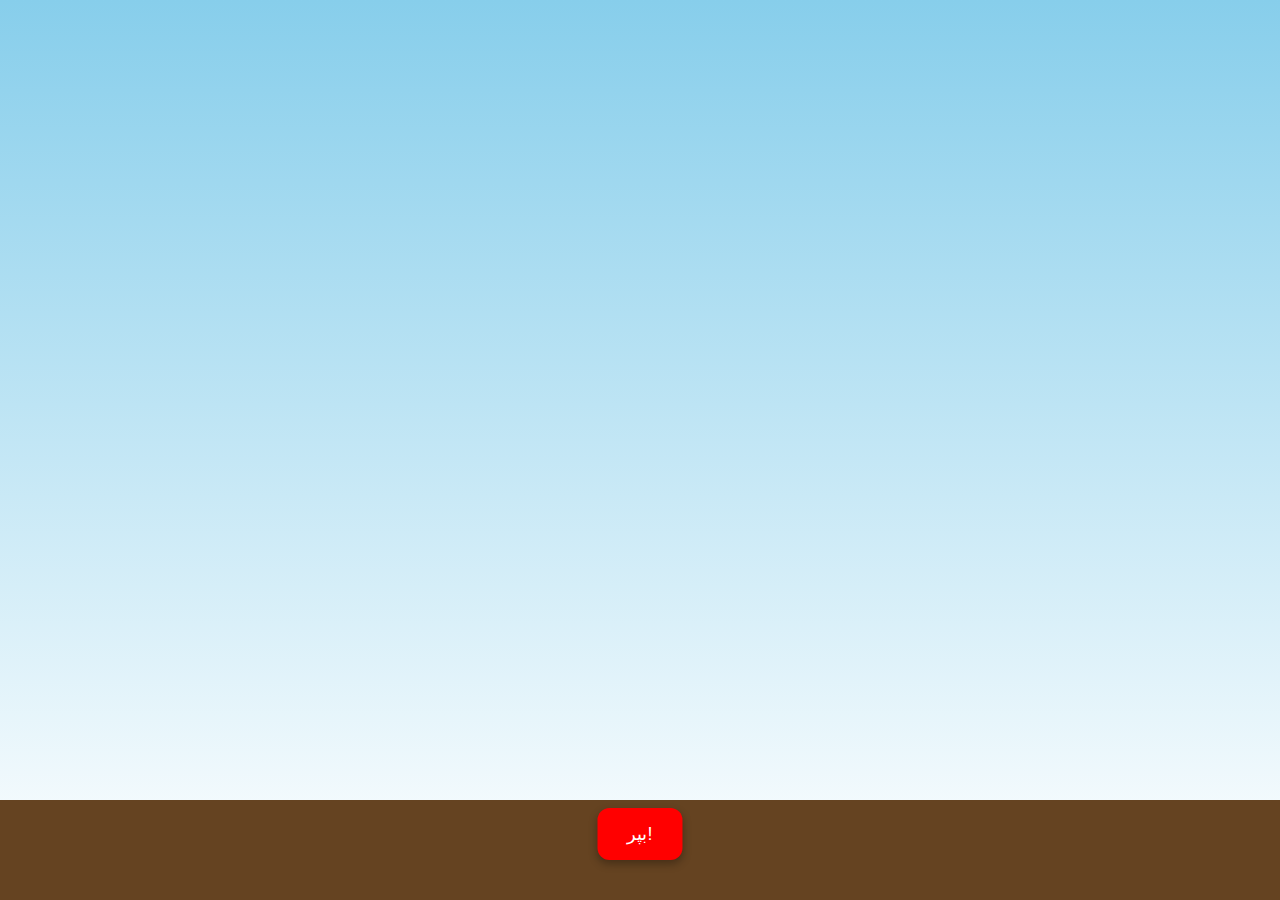
<file: kasra2.html>
<!DOCTYPE html><html lang="fa">
<head>
  <meta charset="UTF-8">
  <title>پرش از ارتفاع!</title>
  <style>
    body {
      font-family: Tahoma;
      text-align: center;
      margin: 0;
      padding: 0;
      background: linear-gradient(#87CEEB, #ffffff);
      height: 100vh;
      overflow: hidden;
    }#character {
  width: 100px;
  height: 100px;
  background: url('https://i.imgur.com/OYhptQw.png') no-repeat center/cover;
  position: absolute;
  top: 50px;
  left: 50%;
  transform: translateX(-50%);
  transition: top 1.2s ease-in;
}

#jumpBtn {
  position: absolute;
  bottom: 40px;
  left: 50%;
  transform: translateX(-50%);
  padding: 15px 30px;
  font-size: 18px;
  background-color: red;
  color: white;
  border: none;
  border-radius: 12px;
  cursor: pointer;
  box-shadow: 0 4px 8px rgba(0, 0, 0, 0.3);
}

#ground {
  position: absolute;
  bottom: 0;
  left: 0;
  width: 100%;
  height: 100px;
  background: #654321;
}

  </style>
</head>
<body>  <div id="character"></div>
  <div id="ground"></div>
  <button id="jumpBtn">بپر!</button>  <audio id="ahSound">
    <source src="https://www.soundjay.com/human/sounds/scream-01.mp3" type="audio/mpeg">
    مرورگر شما از پخش صوت پشتیبانی نمی‌کند.
  </audio>  <script>
    const character = document.getElementById("character");
    const jumpBtn = document.getElementById("jumpBtn");
    const ahSound = document.getElementById("ahSound");

    jumpBtn.addEventListener("click", () => {
      character.style.top = "calc(100% - 200px)";
      setTimeout(() => {
        ahSound.play();
        character.classList.add("shake");
      }, 1200);
    });
  </script></body>
</html>
</file>
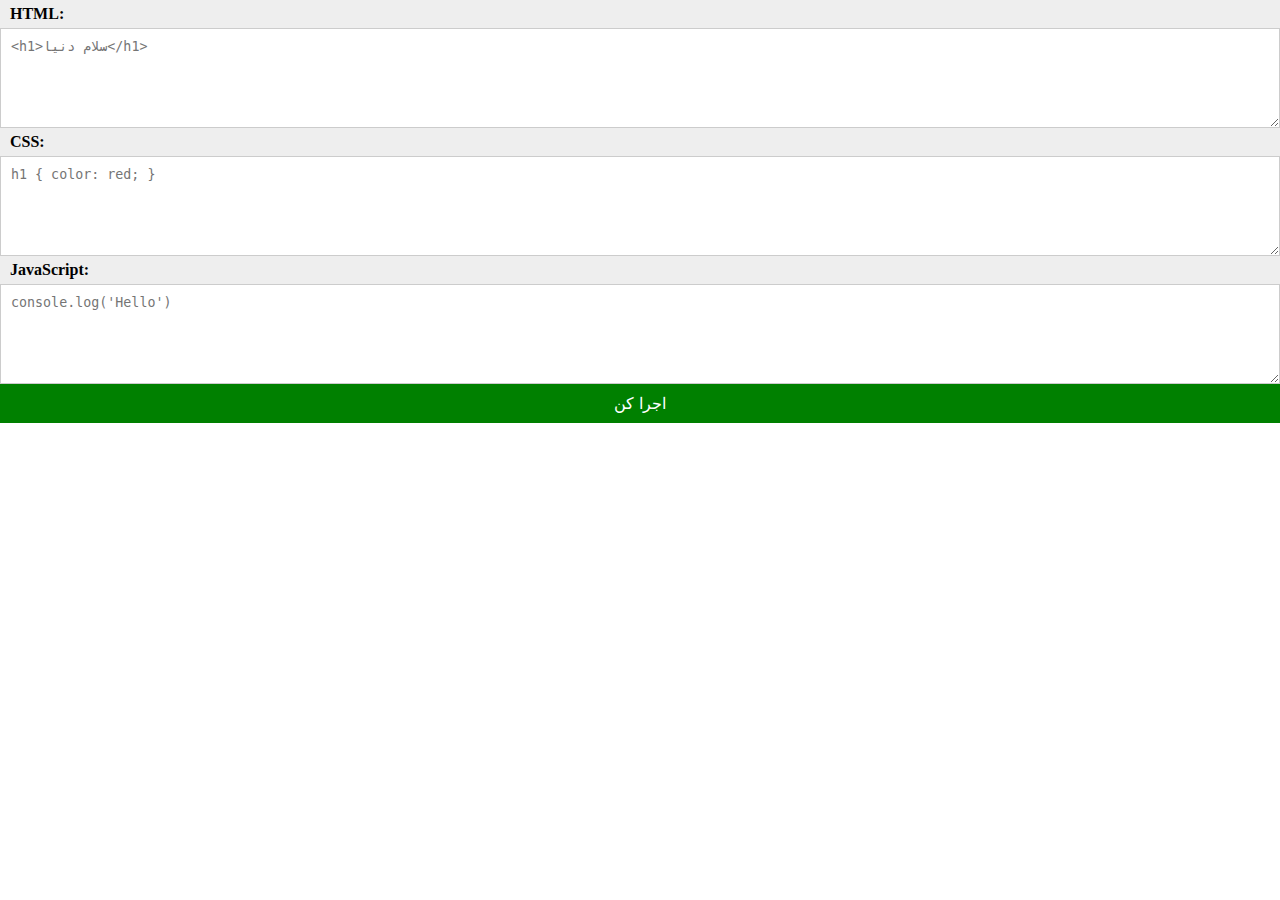
<file: kasra3.html>
<!DOCTYPE html>
<html lang="fa">
<head>
  <meta charset="UTF-8">
  <meta name="viewport" content="width=device-width, initial-scale=1.0">
  <title>سایت‌ساز آنلاین ساده</title>
  <style>
    body {
      margin: 0;
      display: flex;
      flex-direction: column;
      height: 100vh;
      font-family: Tahoma;
    }
    textarea {
      width: 100%;
      height: 100px;
      resize: vertical;
      font-family: monospace;
      padding: 10px;
      border: 1px solid #ccc;
      box-sizing: border-box;
    }
    #editor {
      display: flex;
      flex-direction: column;
      height: 50%;
    }
    iframe {
      flex-grow: 1;
      border: none;
    }
    label {
      background: #eee;
      padding: 5px 10px;
      font-weight: bold;
    }
    button {
      padding: 10px;
      background: green;
      color: white;
      border: none;
      cursor: pointer;
      font-size: 16px;
    }
  </style>
</head>
<body>

  <div id="editor">
    <label for="html">HTML:</label>
    <textarea id="html" placeholder="<h1>سلام دنیا</h1>"></textarea>

    <label for="css">CSS:</label>
    <textarea id="css" placeholder="h1 { color: red; }"></textarea>

    <label for="js">JavaScript:</label>
    <textarea id="js" placeholder="console.log('Hello')"></textarea>

    <button onclick="runCode()">اجرا کن</button>
  </div>

  <iframe id="preview"></iframe>

  <script>
    function runCode() {
      const html = document.getElementById("html").value;
      const css = document.getElementById("css").value;
      const js = document.getElementById("js").value;

      const preview = document.getElementById("preview");
      const code = 
        <html>
          <head><style>${css}</style></head>
          <body>${html}<script>${js}<\/script></body>
        </html>
      ;
      preview.srcdoc = code;
    }
  </script>

</body>
</html>
</file>
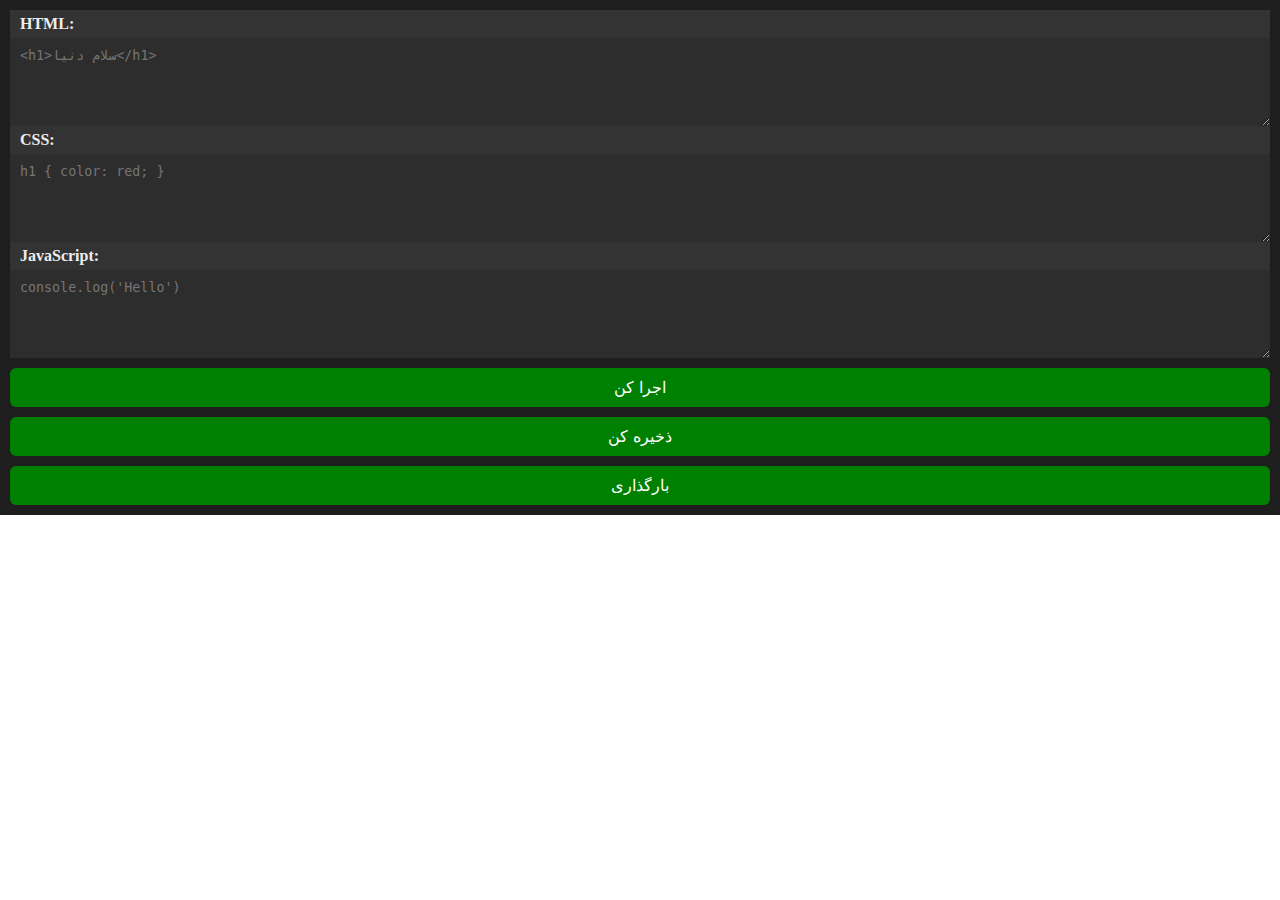
<file: kasra4.html>
<!DOCTYPE html><html lang="fa">
<head>
  <meta charset="UTF-8">
  <meta name="viewport" content="width=device-width, initial-scale=1.0">
  <title>سایت‌ساز آنلاین ساده</title>
  <style>
    body {
      margin: 0;
      display: flex;
      flex-direction: column;
      height: 100vh;
      font-family: Tahoma;
      background-color: #1e1e1e;
      color: #eee;
    }
    textarea {
      width: 100%;
      height: 100px;
      resize: vertical;
      font-family: monospace;
      padding: 10px;
      border: none;
      outline: none;
      box-sizing: border-box;
      background-color: #2d2d2d;
      color: #eee;
    }
    #editor {
      display: flex;
      flex-direction: column;
      height: 55%;
      padding: 10px;
    }
    iframe {
      flex-grow: 1;
      border: none;
      background: white;
    }
    label {
      background: #333;
      padding: 5px 10px;
      font-weight: bold;
    }
    button {
      margin-top: 10px;
      padding: 10px;
      background: green;
      color: white;
      border: none;
      cursor: pointer;
      font-size: 16px;
      border-radius: 6px;
    }
  </style>
</head>
<body>  <div id="editor">
    <label for="html">HTML:</label>
    <textarea id="html" placeholder="<h1>سلام دنیا</h1>"></textarea><label for="css">CSS:</label>
<textarea id="css" placeholder="h1 { color: red; }"></textarea>

<label for="js">JavaScript:</label>
<textarea id="js" placeholder="console.log('Hello')"></textarea>

<button onclick="runCode()">اجرا کن</button>
<button onclick="saveCode()">ذخیره کن</button>
<button onclick="loadCode()">بارگذاری</button>

  </div>  <iframe id="preview"></iframe>  <script>
    function runCode() {
      const html = document.getElementById("html").value;
      const css = document.getElementById("css").value;
      const js = document.getElementById("js").value;

      const preview = document.getElementById("preview");
      const code = 
        <html>
          <head><style>${css}</style></head><body>${html}<script>${js}<\/script></body>
    </html>
  ;
  preview.srcdoc = code;
}

function saveCode() {
  localStorage.setItem("htmlCode", document.getElementById("html").value);
  localStorage.setItem("cssCode", document.getElementById("css").value);
  localStorage.setItem("jsCode", document.getElementById("js").value);
  alert("کدها ذخیره شدند!");
}

function loadCode() {
  document.getElementById("html").value = localStorage.getItem("htmlCode") || "";
  document.getElementById("css").value = localStorage.getItem("cssCode") || "";
  document.getElementById("js").value = localStorage.getItem("jsCode") || "";
  alert("کدها بارگذاری شدند!");
}

  </script></body>
</html>
</file>
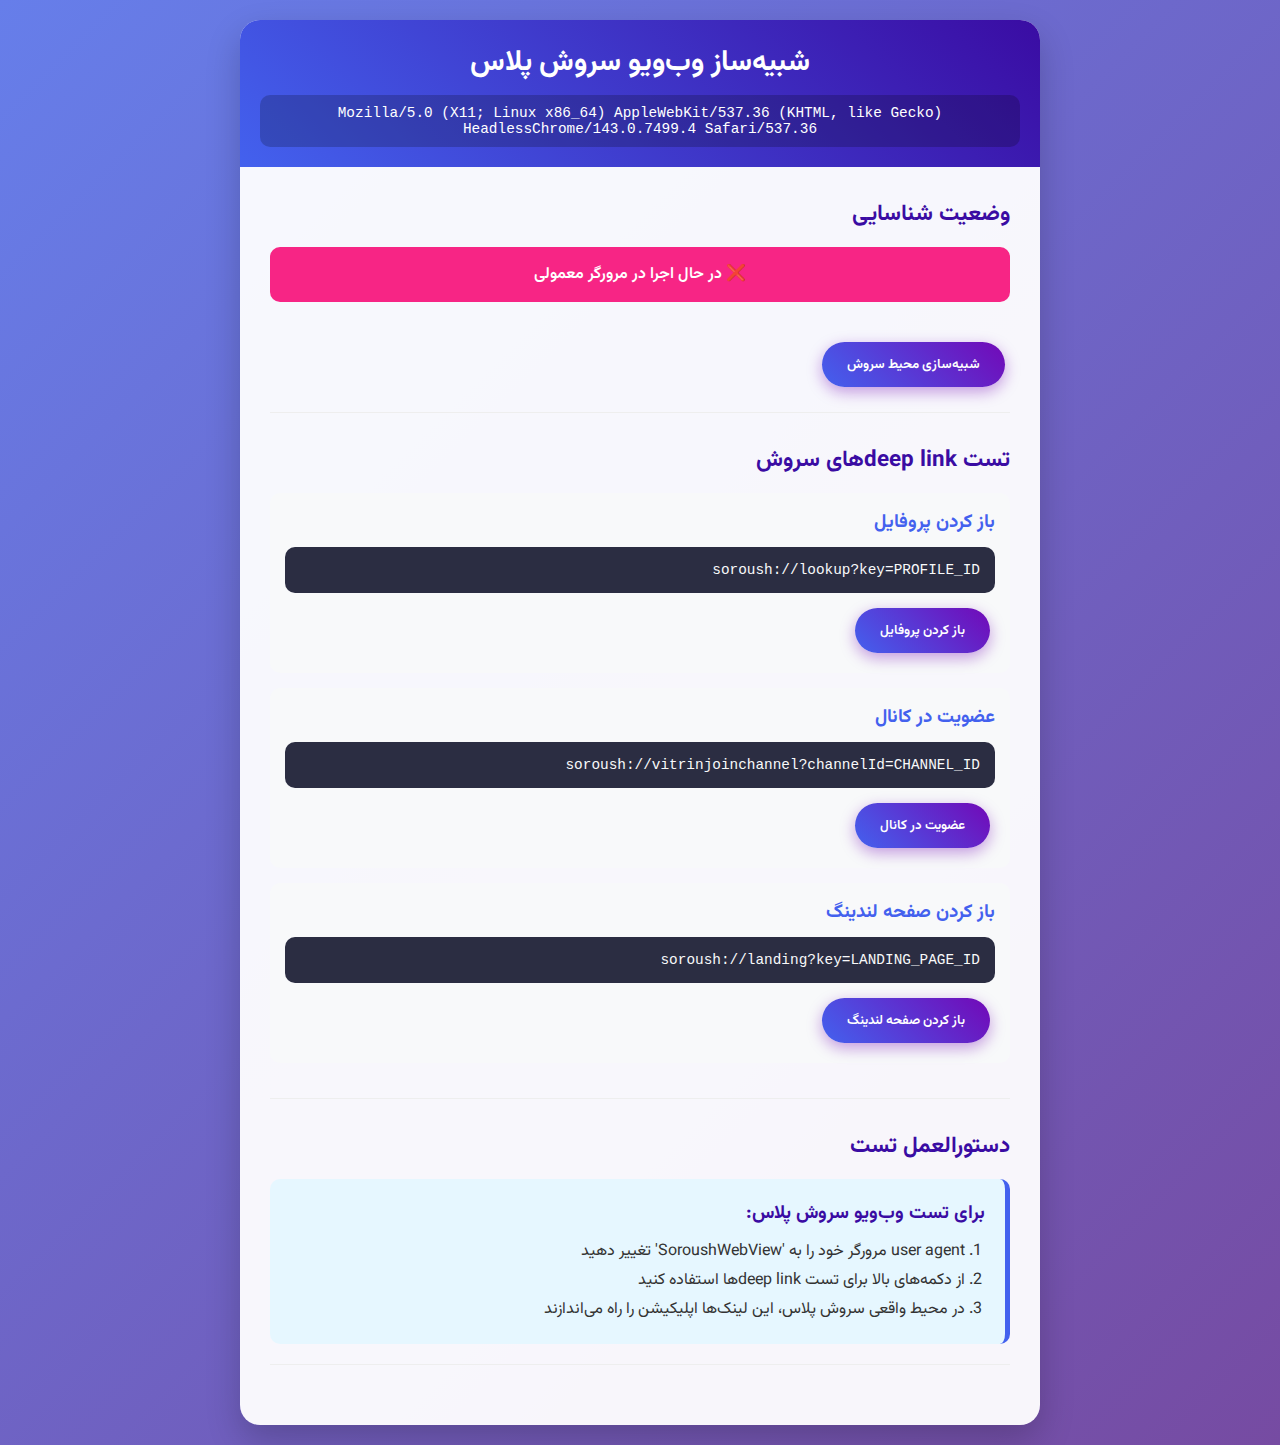
<file: splus.html>
<!DOCTYPE html>
<html lang="fa" dir="rtl">
<head>
    <meta charset="UTF-8">
    <meta name="viewport" content="width=device-width, initial-scale=1.0, maximum-scale=1.0, user-scalable=no">
    <meta name="soroush:swipes:x" content="none">
    <meta name="soroush:swipes:y" content="none">
    <meta property="og:title" content="جنگسترز">
    <meta property="og:site_name" content="جنگسترز">
    <meta name="theme-color" content="#344CB7">
    <meta name="theme-background-color" content="#344CB7">
    <meta name="soroush:theme-accent" content="#344CB7">
    <meta name="soroush:theme-background" content="#344CB7">
    <title>وب‌ویو سروش پلاس</title>
    <style>
        * {
            margin: 0;
            padding: 0;
            box-sizing: border-box;
            font-family: 'Vazirmatn', sans-serif;
        }
        
        body {
            background: linear-gradient(135deg, #667eea 0%, #764ba2 100%);
            min-height: 100vh;
            padding: 20px;
            color: #333;
        }
        
        .container {
            max-width: 800px;
            margin: 0 auto;
            background: rgba(255, 255, 255, 0.95);
            border-radius: 20px;
            overflow: hidden;
            box-shadow: 0 15px 35px rgba(0, 0, 0, 0.2);
        }
        
        header {
            background: linear-gradient(45deg, #4361ee, #3a0ca3);
            padding: 20px;
            text-align: center;
            color: white;
        }
        
        header h1 {
            font-size: 1.8rem;
            margin-bottom: 10px;
        }
        
        .user-agent {
            background: rgba(0, 0, 0, 0.2);
            padding: 10px;
            border-radius: 10px;
            font-family: monospace;
            font-size: 0.9rem;
            margin-top: 10px;
            overflow-x: auto;
        }
        
        .content {
            padding: 30px;
        }
        
        .section {
            margin-bottom: 30px;
            padding-bottom: 20px;
            border-bottom: 1px solid #eee;
        }
        
        .section h2 {
            color: #3a0ca3;
            margin-bottom: 15px;
            font-size: 1.4rem;
        }
        
        .btn {
            display: inline-block;
            background: linear-gradient(45deg, #4361ee, #7209b7);
            color: white;
            padding: 12px 25px;
            border-radius: 50px;
            text-decoration: none;
            font-weight: 600;
            margin: 5px;
            transition: all 0.3s ease;
            box-shadow: 0 5px 15px rgba(114, 9, 183, 0.4);
            border: none;
            cursor: pointer;
        }
        
        .btn:hover {
            transform: translateY(-3px);
            box-shadow: 0 8px 20px rgba(114, 9, 183, 0.6);
        }
        
        .btn:active {
            transform: translateY(0);
        }
        
        .link-type {
            background: #f8f9fa;
            padding: 15px;
            border-radius: 10px;
            margin-bottom: 15px;
        }
        
        .link-type h3 {
            margin-bottom: 10px;
            color: #4361ee;
        }
        
        .code {
            background: #2b2d42;
            color: #f8f9fa;
            padding: 15px;
            border-radius: 10px;
            font-family: monospace;
            overflow-x: auto;
            margin: 10px 0;
            font-size: 0.9rem;
        }
        
        .status {
            padding: 15px;
            border-radius: 10px;
            margin-bottom: 20px;
            text-align: center;
            font-weight: 600;
        }
        
        .soroush-detected {
            background: #4cc9f0;
            color: #3a0ca3;
        }
        
        .normal-browser {
            background: #f72585;
            color: white;
        }
        
        .instructions {
            background: #e6f7ff;
            padding: 20px;
            border-radius: 10px;
            border-right: 5px solid #4361ee;
        }
        
        .instructions h3 {
            color: #3a0ca3;
            margin-bottom: 10px;
        }
        
        .instructions ol {
            margin-right: 20px;
            line-height: 1.8;
        }
        
        @media (max-width: 768px) {
            .content {
                padding: 20px;
            }
            
            header h1 {
                font-size: 1.5rem;
            }
            
            .btn {
                display: block;
                margin: 10px 0;
                text-align: center;
            }
        }
    </style>
    <link href="https://fonts.googleapis.com/css2?family=Vazirmatn:wght@400;500;700&display=swap" rel="stylesheet">
</head>
<body>
    <div class="container">
        <header>
            <h1>شبیه‌ساز وب‌ویو سروش پلاس</h1>
            <div class="user-agent" id="userAgent">در حال شناسایی user agent...</div>
        </header>
        
        <div class="content">
            <div class="section">
                <h2>وضعیت شناسایی</h2>
                <div id="status" class="status">در حال بررسی...</div>
            </div>
            
            <div class="section">
                <h2>تست deep linkهای سروش</h2>
                
                <div class="link-type">
                    <h3>باز کردن پروفایل</h3>
                    <div class="code">soroush://lookup?key=PROFILE_ID</div>
                    <button class="btn" onclick="openDeepLink('lookup', '12345')">باز کردن پروفایل</button>
                </div>
                
                <div class="link-type">
                    <h3>عضویت در کانال</h3>
                    <div class="code">soroush://vitrinjoinchannel?channelId=CHANNEL_ID</div>
                    <button class="btn" onclick="openDeepLink('vitrinjoinchannel', '67890')">عضویت در کانال</button>
                </div>
                
                <div class="link-type">
                    <h3>باز کردن صفحه لندینگ</h3>
                    <div class="code">soroush://landing?key=LANDING_PAGE_ID</div>
                    <button class="btn" onclick="openDeepLink('landing', 'landing123')">باز کردن صفحه لندینگ</button>
                </div>
            </div>
            
            <div class="section">
                <h2>دستورالعمل تست</h2>
                <div class="instructions">
                    <h3>برای تست وب‌ویو سروش پلاس:</h3>
                    <ol>
                        <li>user agent مرورگر خود را به 'SoroushWebView' تغییر دهید</li>
                        <li>از دکمه‌های بالا برای تست deep linkها استفاده کنید</li>
                        <li>در محیط واقعی سروش پلاس، این لینک‌ها اپلیکیشن را راه می‌اندازند</li>
                    </ol>
                </div>
            </div>
        </div>
    </div>

    <script>
        // شناسایی user agent
        const userAgentEl = document.getElementById('userAgent');
        const statusEl = document.getElementById('status');
        
        // نمایش user agent فعلی
        userAgentEl.textContent = navigator.userAgent;
        
        // بررسی آیا در محیط سروش هستیم یا نه
        if (navigator.userAgent.includes('SoroushWebView')) {
            statusEl.textContent = '✅ در حال اجرا در وب‌ویو سروش پلاس';
            statusEl.className = 'status soroush-detected';
        } else {
            statusEl.textContent = '❌ در حال اجرا در مرورگر معمولی';
            statusEl.className = 'status normal-browser';
        }
        
        // تابع برای باز کردن deep linkهای سروش
        function openDeepLink(type, id) {
            let link = '';
            
            switch(type) {
                case 'lookup':
                    link = `soroush://lookup?key=${id}`;
                    break;
                case 'vitrinjoinchannel':
                    link = `soroush://vitrinjoinchannel?channelId=${id}`;
                    break;
                case 'landing':
                    link = `soroush://landing?key=${id}`;
                    break;
                default:
                    console.error('نوع deep link نامعتبر است');
                    return;
            }
            
            // ایجاد iframe برای باز کردن deep link (روش متداول)
            const iframe = document.createElement('iframe');
            iframe.style.display = 'none';
            iframe.src = link;
            document.body.appendChild(iframe);
            
            // حذف iframe بعد از مدت کوتاهی
            setTimeout(() => {
                document.body.removeChild(iframe);
            }, 100);
            
            alert(`در حال باز کردن: ${link}\n\nدر محیط واقعی سروش، این لینک اپلیکیشن را راه می‌اندازد.`);
        }
        
        // شبیه‌سازی تغییر user agent (برای تست)
        function simulateSoroushWebView() {
            Object.defineProperty(navigator, 'userAgent', {
                value: 'SoroushWebView/1.0 (Android 10; Mobile)',
                configurable: true
            });
            
            userAgentEl.textContent = navigator.userAgent;
            statusEl.textContent = '✅ در حال اجرا در وب‌ویو سروش پلاس (شبیه‌سازی شده)';
            statusEl.className = 'status soroush-detected';
            
            alert('user agent به SoroushWebView تغییر کرد!\nاکنون می‌توانید deep linkها را تست کنید.');
        }
        
        // اضافه کردن دکمه شبیه‌سازی (برای تست)
        const simulateBtn = document.createElement('button');
        simulateBtn.textContent = 'شبیه‌سازی محیط سروش';
        simulateBtn.className = 'btn';
        simulateBtn.style.marginTop = '20px';
        simulateBtn.onclick = simulateSoroushWebView;
        document.querySelector('.section').appendChild(simulateBtn);
    </script>
</body>
</html>
</file>
